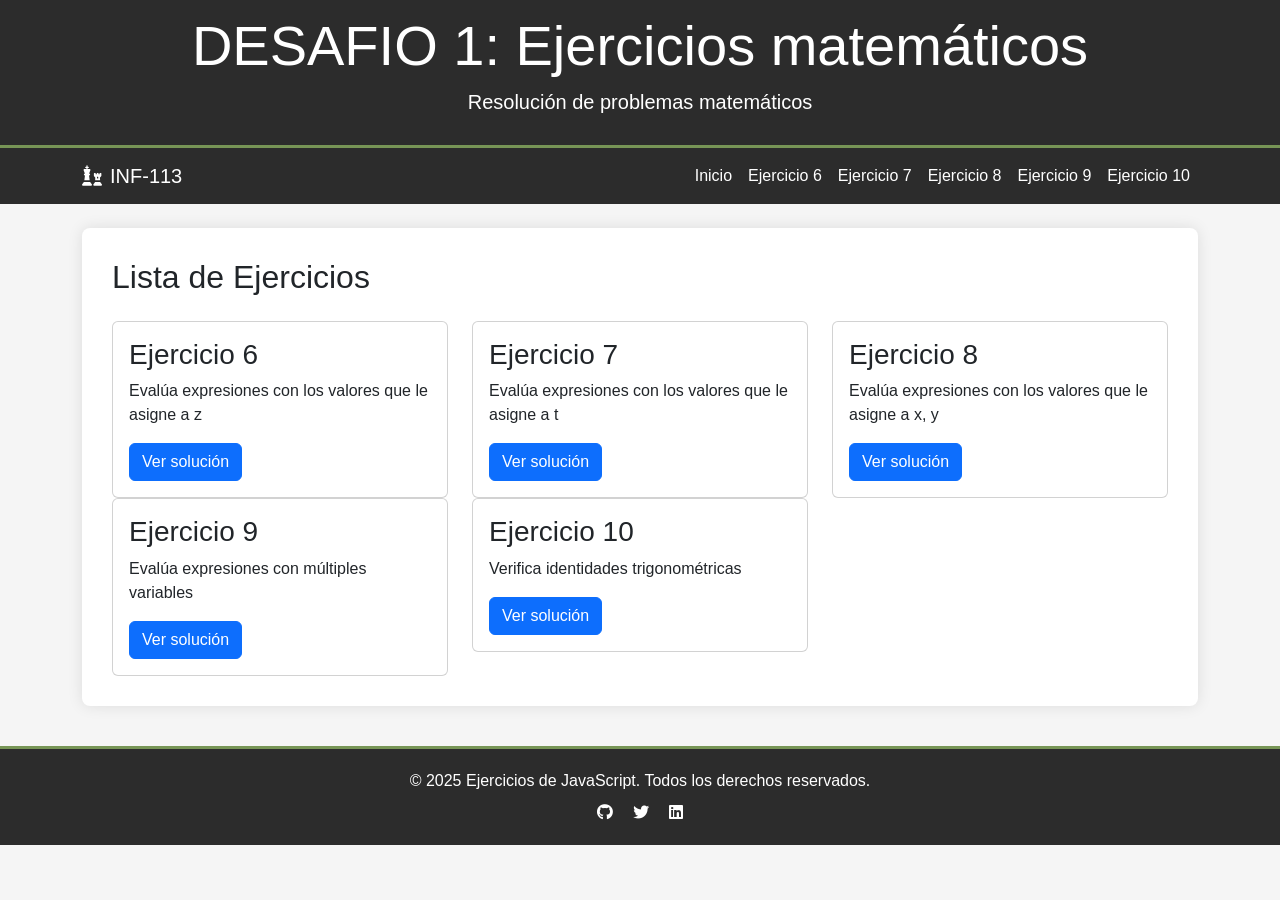
<file: index.html>
<!DOCTYPE html>
<html lang="es">
<head>
    <meta charset="UTF-8">
    <meta name="viewport" content="width=device-width, initial-scale=1.0">
    <title>Ejercicios de JavaScript</title>
    <link href="https://cdn.jsdelivr.net/npm/bootstrap@5.3.0/dist/css/bootstrap.min.css" rel="stylesheet">
    <link rel="stylesheet" href="https://cdnjs.cloudflare.com/ajax/libs/font-awesome/6.4.0/css/all.min.css">
    <link rel="stylesheet" href="css\estilos.css">
</head>
<body>
    <header class="header">
        <div class="container text-center">
            <h1 class="display-4">DESAFIO 1: Ejercicios matemáticos</h1>
            <p class="lead">Resolución de problemas matemáticos</p>
        </div>
    </header>

    <nav class="navbar navbar-expand-lg navbar-dark navbar-custom mb-4">
        <div class="container">
            <a class="navbar-brand" href="#">
                <i class="fas fa-chess me-2"></i>INF-113
            </a>
            <button class="navbar-toggler" type="button" data-bs-toggle="collapse" data-bs-target="#navbarNav">
                <span class="navbar-toggler-icon"></span>
            </button>
            <div class="collapse navbar-collapse" id="navbarNav">
                <ul class="navbar-nav ms-auto">
                    <li class="nav-item">
                        <a class="nav-link active" href="index.html">Inicio</a>
                    </li>
                    <li class="nav-item">
                        <a class="nav-link active" href="ejercicio6.html">Ejercicio 6</a>
                    </li>
                    <li class="nav-item">
                        <a class="nav-link active" href="ejercicio7.html">Ejercicio 7</a>
                    </li>
                    <li class="nav-item">
                        <a class="nav-link active" href="ejercicio8.html">Ejercicio 8</a>
                    </li>
                    <li class="nav-item">
                        <a class="nav-link active" href="ejercicio9.html">Ejercicio 9</a>
                    </li>
                    <li class="nav-item">
                        <a class="nav-link active" href="ejercicio10.html">Ejercicio 10</a>
                    </li>
                </ul>
            </div>
        </div>
    </nav>

    <main class="container">
        <section class="main-content">
            <h2 class="mb-4">Lista de Ejercicios</h2>
            <div class="row">
                <div class="col-md-6 col-lg-4">
                    <div class="card exercise-card">
                        <div class="card-body">
                            <h3 class="card-title">Ejercicio 6</h3>
                            <p class="card-text">Evalúa expresiones con los valores que le asigne a z</p>
                            <a href="ejercicio6.html" class="btn btn-primary">Ver solución</a>
                        </div>
                    </div>
                </div>
                <div class="col-md-6 col-lg-4">
                    <div class="card exercise-card">
                        <div class="card-body">
                            <h3 class="card-title">Ejercicio 7</h3>
                            <p class="card-text">Evalúa expresiones con los valores que le asigne a t</p>
                            <a href="ejercicio7.html" class="btn btn-primary">Ver solución</a>
                        </div>
                    </div>
                </div>
                <div class="col-md-6 col-lg-4">
                    <div class="card exercise-card">
                        <div class="card-body">
                            <h3 class="card-title">Ejercicio 8</h3>
                            <p class="card-text">Evalúa expresiones con los valores que le asigne a x, y</p>
                            <a href="ejercicio8.html" class="btn btn-primary">Ver solución</a>
                        </div>
                    </div>
                </div>
                <div class="col-md-6 col-lg-4">
                    <div class="card exercise-card">
                        <div class="card-body">
                            <h3 class="card-title">Ejercicio 9</h3>
                            <p class="card-text">Evalúa expresiones con múltiples variables</p>
                            <a href="ejercicio9.html" class="btn btn-primary">Ver solución</a>
                        </div>
                    </div>
                </div>
                <div class="col-md-6 col-lg-4">
                    <div class="card exercise-card">
                        <div class="card-body">
                            <h3 class="card-title">Ejercicio 10</h3>
                            <p class="card-text">Verifica identidades trigonométricas</p>
                            <a href="ejercicio10.html" class="btn btn-primary">Ver solución</a>
                        </div>
                    </div>
                </div>
            </div>
        </section>
    </main>

    <footer class="footer">
        <div class="container text-center">
            <p class="mb-0">© 2025 Ejercicios de JavaScript. Todos los derechos reservados.</p>
            <div class="mt-2">
                <a href="#" class="text-white mx-2"><i class="fab fa-github"></i></a>
                <a href="#" class="text-white mx-2"><i class="fab fa-twitter"></i></a>
                <a href="#" class="text-white mx-2"><i class="fab fa-linkedin"></i></a>
            </div>
        </div>
    </footer>

    <script src="https://cdn.jsdelivr.net/npm/bootstrap@5.3.0/dist/js/bootstrap.bundle.min.js"></script>
</body>
</html>
</file>
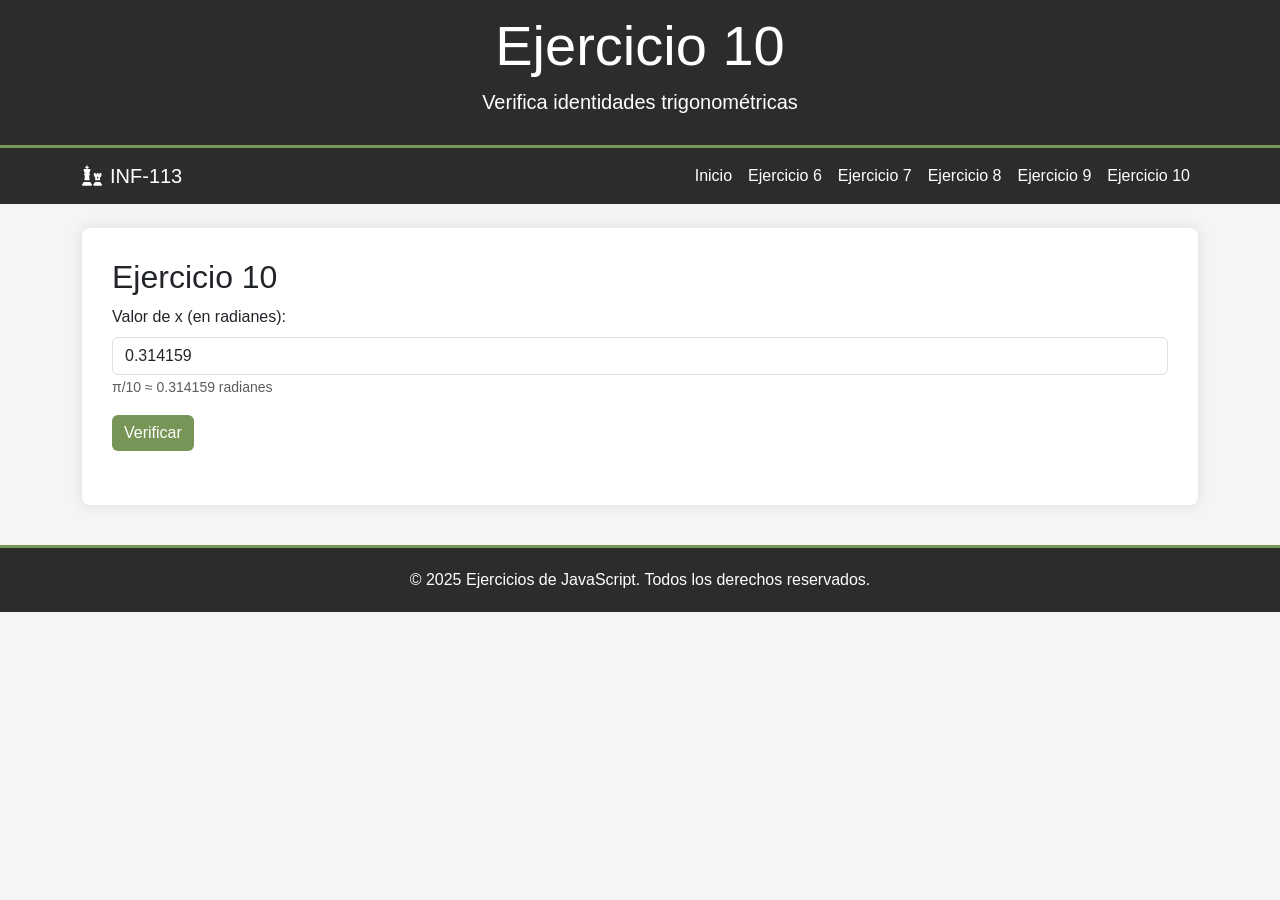
<file: ejercicio10.html>
<!DOCTYPE html>
<html lang="es">

<head>
    <meta charset="UTF-8">
    <meta name="viewport" content="width=device-width, initial-scale=1.0">
    <title>Ejercicio 10</title>
    <link href="https://cdn.jsdelivr.net/npm/bootstrap@5.3.0/dist/css/bootstrap.min.css" rel="stylesheet">
    <link rel="stylesheet" href="https://cdnjs.cloudflare.com/ajax/libs/font-awesome/6.4.0/css/all.min.css">
    <link rel="stylesheet" href="css\estilos.css">
</head>

<body>
    <header class="header">
        <div class="container text-center">
            <h1 class="display-4">Ejercicio 10</h1>
            <p class="lead">Verifica identidades trigonométricas</p>
        </div>
    </header>

    <nav class="navbar navbar-expand-lg navbar-dark navbar-custom mb-4">
        <div class="container">
            <a class="navbar-brand" href="index.html">
                <i class="fas fa-chess me-2"></i>INF-113
            </a>
            <button class="navbar-toggler" type="button" data-bs-toggle="collapse" data-bs-target="#navbarNav">
                <span class="navbar-toggler-icon"></span>
            </button>
            <div class="collapse navbar-collapse" id="navbarNav">
                <ul class="navbar-nav ms-auto">
                    <li class="nav-item">
                        <a class="nav-link" href="index.html">Inicio</a>
                    </li>
                    <li class="nav-item">
                        <a class="nav-link active" href="ejercicio6.html">Ejercicio 6</a>
                    </li>
                    <li class="nav-item">
                        <a class="nav-link active" href="ejercicio7.html">Ejercicio 7</a>
                    </li>
                    <li class="nav-item">
                        <a class="nav-link active" href="ejercicio8.html">Ejercicio 8</a>
                    </li>
                    <li class="nav-item">
                        <a class="nav-link active" href="ejercicio9.html">Ejercicio 9</a>
                    </li>
                    <li class="nav-item">
                        <a class="nav-link active" href="ejercicio10.html">Ejercicio 10</a>
                    </li>
                </ul>
            </div>
        </div>
    </nav>

    <main class="container">
        <section class="main-content">
            <h2>Ejercicio 10</h2>

            <form id="form-ejercicio10" class="mb-4">
                <div class="mb-3">
                    <label for="valor-x" class="form-label">Valor de x (en radianes):</label>
                    <input type="number" step="any" class="form-control" id="valor-x" value="0.314159" required>
                    <small class="text-muted">π/10 ≈ 0.314159 radianes</small>
                </div>
                <button type="submit" class="btn btn-custom">Verificar</button>
            </form>

            <div id="resultados"></div>
        </section>
    </main>

    <footer class="footer">
        <div class="container text-center">
            <p class="mb-0">© 2025 Ejercicios de JavaScript. Todos los derechos reservados.</p>
        </div>
    </footer>
    <script src="https://cdn.jsdelivr.net/npm/bootstrap@5.3.0/dist/js/bootstrap.bundle.min.js"></script>
    <script src="js\ejercicio10.js"></script>
</body>

</html>
</file>
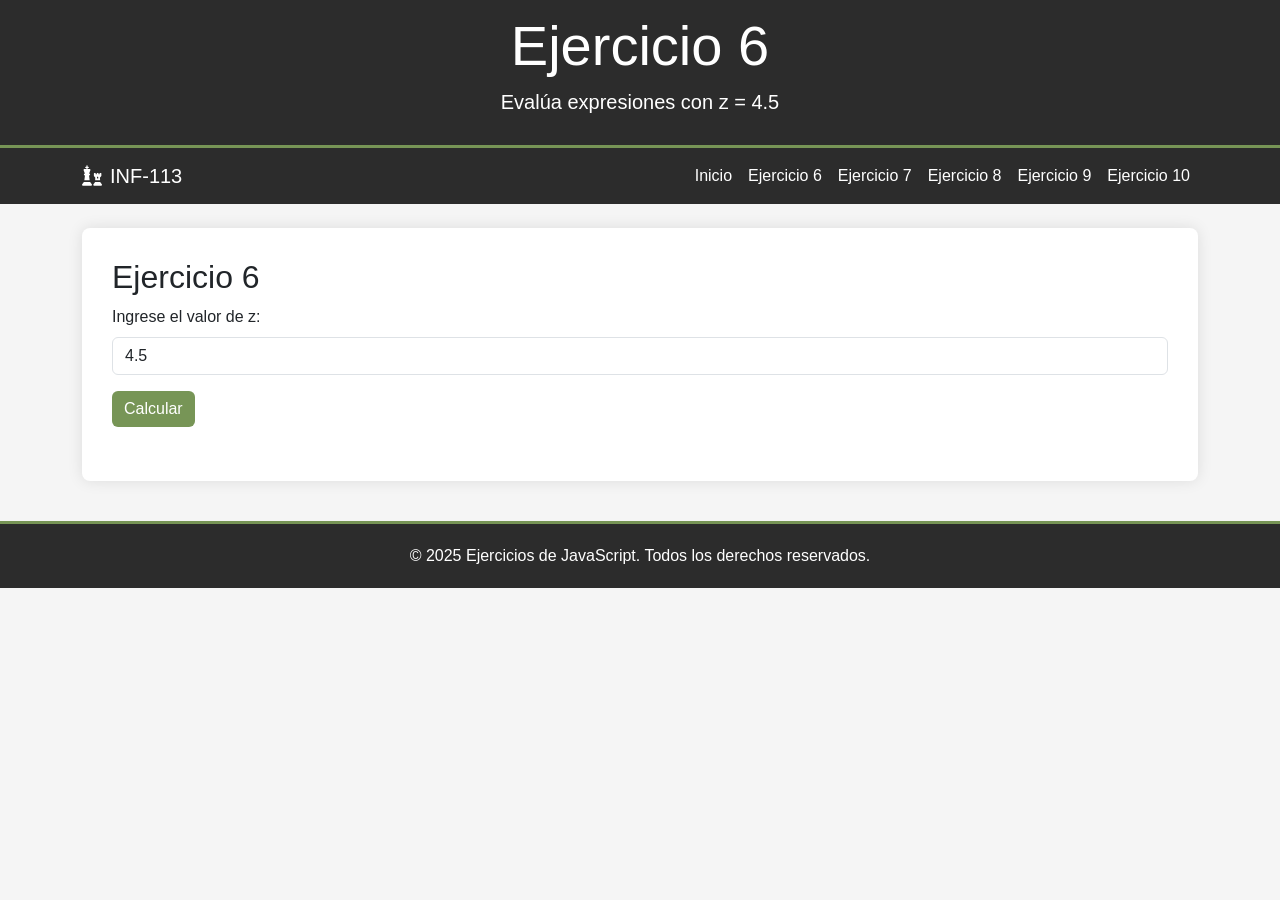
<file: ejercicio6.html>
<!DOCTYPE html>
<html lang="es">

<head>
    <meta charset="UTF-8">
    <meta name="viewport" content="width=device-width, initial-scale=1.0">
    <title>Ejercicio 6</title>
    <link href="https://cdn.jsdelivr.net/npm/bootstrap@5.3.0/dist/css/bootstrap.min.css" rel="stylesheet">
    <link rel="stylesheet" href="https://cdnjs.cloudflare.com/ajax/libs/font-awesome/6.4.0/css/all.min.css">
    <link rel="stylesheet" href="css\estilos.css">
</head>

<body>
    <header class="header">
        <div class="container text-center">
            <h1 class="display-4">Ejercicio 6</h1>
            <p class="lead">Evalúa expresiones con z = 4.5</p>
        </div>
    </header>

    <nav class="navbar navbar-expand-lg navbar-dark navbar-custom mb-4">
        <div class="container">
            <a class="navbar-brand" href="index.html">
                <i class="fas fa-chess me-2"></i>INF-113
            </a>
            <button class="navbar-toggler" type="button" data-bs-toggle="collapse" data-bs-target="#navbarNav">
                <span class="navbar-toggler-icon"></span>
            </button>
            <div class="collapse navbar-collapse" id="navbarNav">
                <ul class="navbar-nav ms-auto">
                    <li class="nav-item">
                        <a class="nav-link" href="index.html">Inicio</a>
                    </li>
                    <li class="nav-item">
                        <a class="nav-link active" href="ejercicio6.html">Ejercicio 6</a>
                    </li>
                    <li class="nav-item">
                        <a class="nav-link active" href="ejercicio7.html">Ejercicio 7</a>
                    </li>
                    <li class="nav-item">
                        <a class="nav-link active" href="ejercicio8.html">Ejercicio 8</a>
                    </li>
                    <li class="nav-item">
                        <a class="nav-link active" href="ejercicio9.html">Ejercicio 9</a>
                    </li>
                    <li class="nav-item">
                        <a class="nav-link active" href="ejercicio10.html">Ejercicio 10</a>
                    </li>
                </ul>
            </div>
        </div>
    </nav>

    <main class="container">
        <section class="main-content">
            <h2>Ejercicio 6</h2>

            <form id="form-ejercicio6" class="mb-4">
                <div class="mb-3">
                    <label for="valor-z" class="form-label">Ingrese el valor de z:</label>
                    <input type="number" step="any" class="form-control" id="valor-z" value="4.5" required>
                </div>
                <button type="submit" class="btn btn-custom">Calcular</button>
            </form>

            <div id="resultados"></div>
        </section>
    </main>

    <footer class="footer">
        <div class="container text-center">
            <p class="mb-0">© 2025 Ejercicios de JavaScript. Todos los derechos reservados.</p>
        </div>
    </footer>
    <script src="https://cdn.jsdelivr.net/npm/bootstrap@5.3.0/dist/js/bootstrap.bundle.min.js"></script>
    <script src="js\ejercicio6.js"></script>
</body>

</html>
</file>
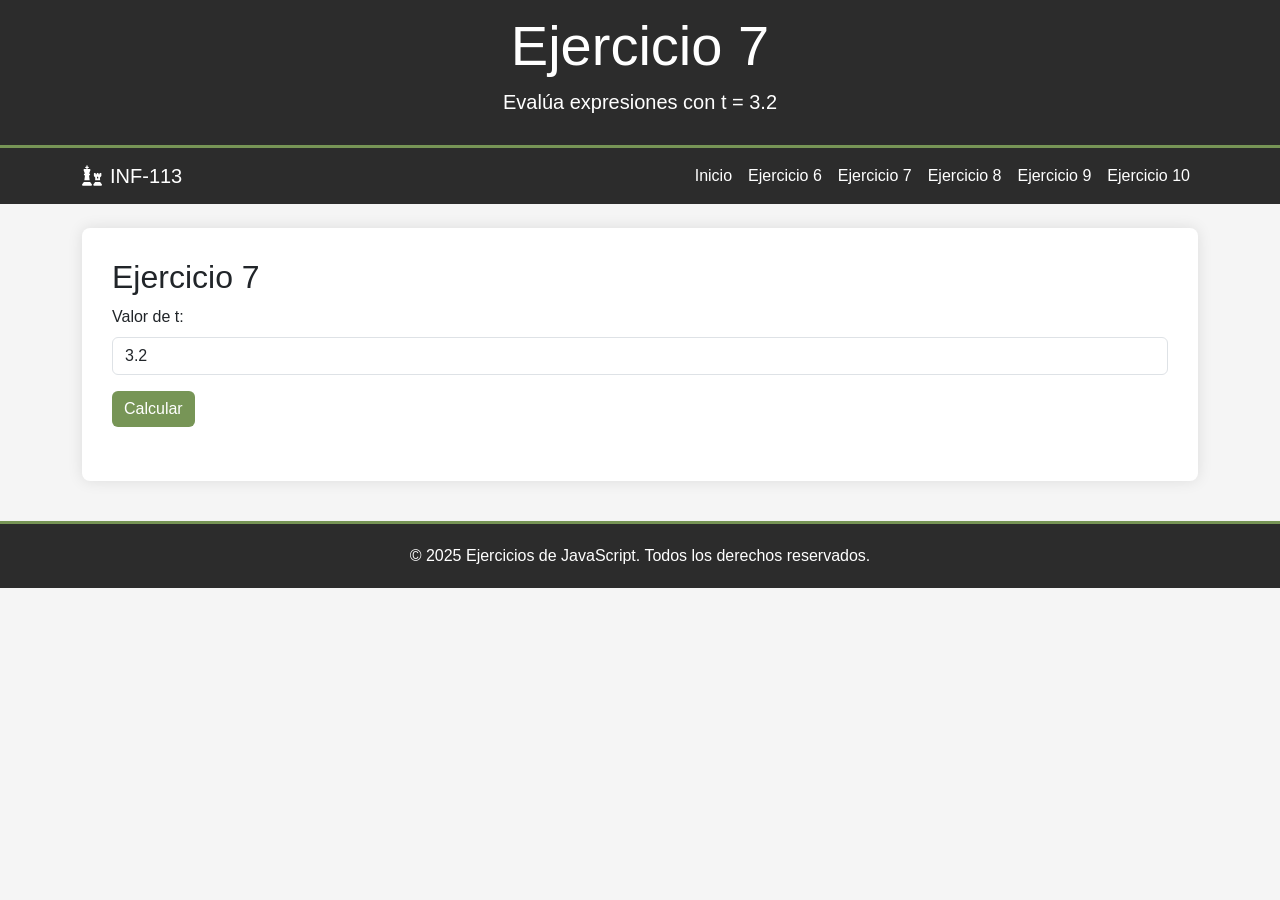
<file: ejercicio7.html>
<!DOCTYPE html>
<html lang="es">

<head>
    <meta charset="UTF-8">
    <meta name="viewport" content="width=device-width, initial-scale=1.0">
    <title>Ejercicio 7</title>
    <link href="https://cdn.jsdelivr.net/npm/bootstrap@5.3.0/dist/css/bootstrap.min.css" rel="stylesheet">
    <link rel="stylesheet" href="https://cdnjs.cloudflare.com/ajax/libs/font-awesome/6.4.0/css/all.min.css">
    <link rel="stylesheet" href="css\estilos.css">
</head>

<body>
    <header class="header">
        <div class="container text-center">
            <h1 class="display-4">Ejercicio 7</h1>
            <p class="lead">Evalúa expresiones con t = 3.2</p>
        </div>
    </header>

    <nav class="navbar navbar-expand-lg navbar-dark navbar-custom mb-4">
        <div class="container">
            <a class="navbar-brand" href="index.html">
                <i class="fas fa-chess me-2"></i>INF-113
            </a>
            <button class="navbar-toggler" type="button" data-bs-toggle="collapse" data-bs-target="#navbarNav">
                <span class="navbar-toggler-icon"></span>
            </button>
            <div class="collapse navbar-collapse" id="navbarNav">
                <ul class="navbar-nav ms-auto">
                    <li class="nav-item">
                        <a class="nav-link" href="index.html">Inicio</a>
                    </li>
                    <li class="nav-item">
                        <a class="nav-link active" href="ejercicio6.html">Ejercicio 6</a>
                    </li>
                    <li class="nav-item">
                        <a class="nav-link active" href="ejercicio7.html">Ejercicio 7</a>
                    </li>
                    <li class="nav-item">
                        <a class="nav-link active" href="ejercicio8.html">Ejercicio 8</a>
                    </li>
                    <li class="nav-item">
                        <a class="nav-link active" href="ejercicio9.html">Ejercicio 9</a>
                    </li>
                    <li class="nav-item">
                        <a class="nav-link active" href="ejercicio10.html">Ejercicio 10</a>
                    </li>
                </ul>
            </div>
        </div>
    </nav>

    <main class="container">
        <section class="main-content">
            <h2>Ejercicio 7</h2>

            <form id="form-ejercicio7" class="mb-4">
                <div class="mb-3">
                    <label for="valor-t" class="form-label">Valor de t:</label>
                    <input type="number" step="any" class="form-control" id="valor-t" value="3.2" required>
                </div>
                <button type="submit" class="btn btn-custom">Calcular</button>
            </form>

            <div id="resultados"></div>
        </section>
    </main>

    <footer class="footer">
        <div class="container text-center">
            <p class="mb-0">© 2025 Ejercicios de JavaScript. Todos los derechos reservados.</p>
        </div>
    </footer>
    <script src="https://cdn.jsdelivr.net/npm/bootstrap@5.3.0/dist/js/bootstrap.bundle.min.js"></script>
    <script src="js\ejercicio7.js"></script>
</body>

</html>
</file>
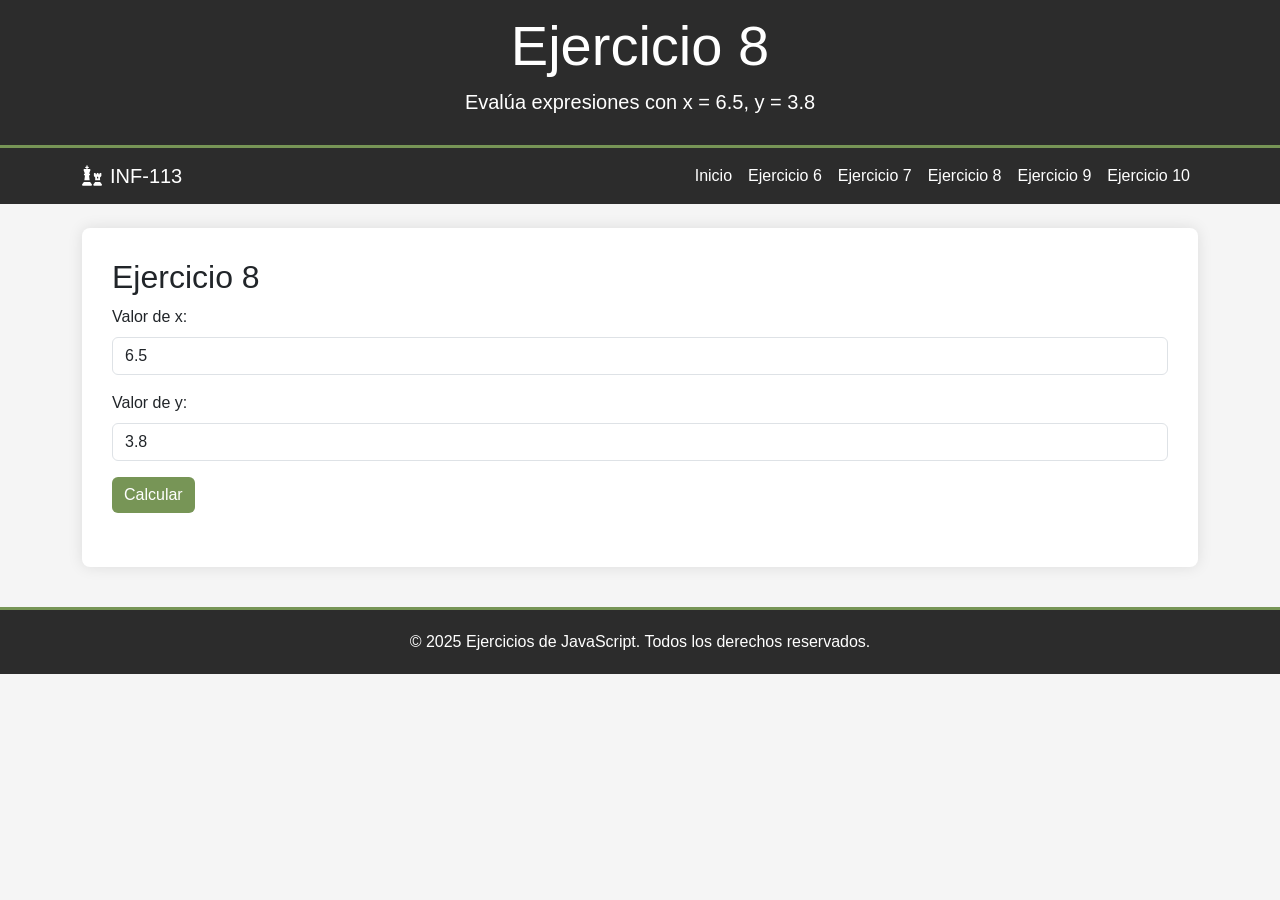
<file: ejercicio8.html>
<!DOCTYPE html>
<html lang="es">

<head>
    <meta charset="UTF-8">
    <meta name="viewport" content="width=device-width, initial-scale=1.0">
    <title>Ejercicio 8</title>
    <link href="https://cdn.jsdelivr.net/npm/bootstrap@5.3.0/dist/css/bootstrap.min.css" rel="stylesheet">
    <link rel="stylesheet" href="https://cdnjs.cloudflare.com/ajax/libs/font-awesome/6.4.0/css/all.min.css">
    <link rel="stylesheet" href="css\estilos.css">
</head>

<body>
    <header class="header">
        <div class="container text-center">
            <h1 class="display-4">Ejercicio 8</h1>
            <p class="lead">Evalúa expresiones con x = 6.5, y = 3.8</p>
        </div>
    </header>

    <nav class="navbar navbar-expand-lg navbar-dark navbar-custom mb-4">
        <div class="container">
            <a class="navbar-brand" href="index.html">
                <i class="fas fa-chess me-2"></i>INF-113
            </a>
            <button class="navbar-toggler" type="button" data-bs-toggle="collapse" data-bs-target="#navbarNav">
                <span class="navbar-toggler-icon"></span>
            </button>
            <div class="collapse navbar-collapse" id="navbarNav">
                <ul class="navbar-nav ms-auto">
                    <li class="nav-item">
                        <a class="nav-link" href="index.html">Inicio</a>
                    </li>
                    <li class="nav-item">
                        <a class="nav-link active" href="ejercicio6.html">Ejercicio 6</a>
                    </li>
                    <li class="nav-item">
                        <a class="nav-link active" href="ejercicio7.html">Ejercicio 7</a>
                    </li>
                    <li class="nav-item">
                        <a class="nav-link active" href="ejercicio8.html">Ejercicio 8</a>
                    </li>
                    <li class="nav-item">
                        <a class="nav-link active" href="ejercicio9.html">Ejercicio 9</a>
                    </li>
                    <li class="nav-item">
                        <a class="nav-link active" href="ejercicio10.html">Ejercicio 10</a>
                    </li>
                </ul>
            </div>
        </div>
    </nav>

    <main class="container">
        <section class="main-content">
            <h2>Ejercicio 8</h2>

            <form id="form-ejercicio8" class="mb-4">
                <div class="mb-3">
                    <label for="valor-x" class="form-label">Valor de x:</label>
                    <input type="number" step="any" class="form-control" id="valor-x" value="6.5" required>
                </div>
                <div class="mb-3">
                    <label for="valor-y" class="form-label">Valor de y:</label>
                    <input type="number" step="any" class="form-control" id="valor-y" value="3.8" required>
                </div>
                <button type="submit" class="btn btn-custom">Calcular</button>
            </form>

            <div id="resultados"></div>
        </section>
    </main>

    <footer class="footer">
        <div class="container text-center">
            <p class="mb-0">© 2025 Ejercicios de JavaScript. Todos los derechos reservados.</p>
        </div>
    </footer>
    <script src="https://cdn.jsdelivr.net/npm/bootstrap@5.3.0/dist/js/bootstrap.bundle.min.js"></script>
    <script src="js\ejercicio8.js"></script>
</body>

</html>
</file>
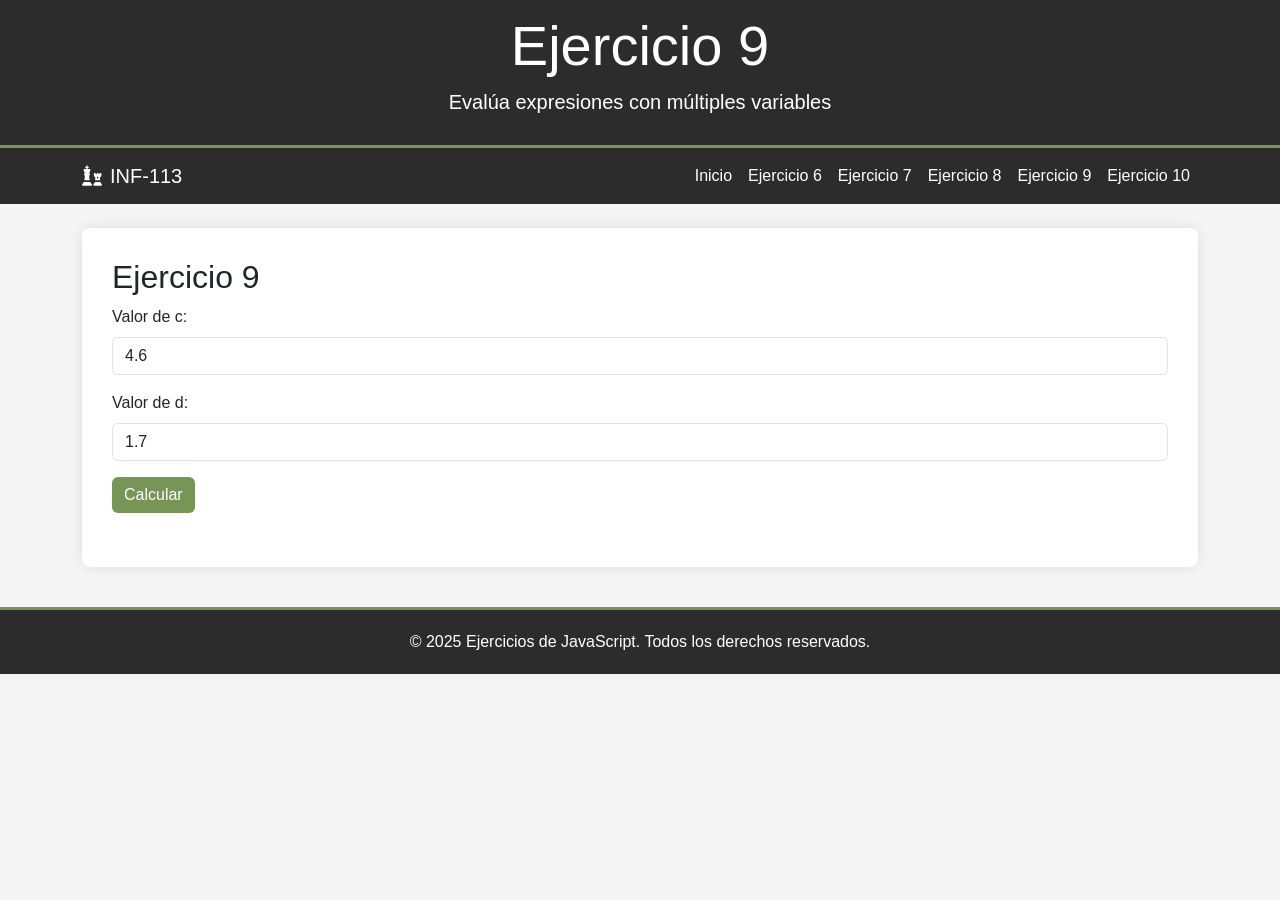
<file: ejercicio9.html>
<!DOCTYPE html>
<html lang="es">

<head>
    <meta charset="UTF-8">
    <meta name="viewport" content="width=device-width, initial-scale=1.0">
    <title>Ejercicio 9</title>
    <link href="https://cdn.jsdelivr.net/npm/bootstrap@5.3.0/dist/css/bootstrap.min.css" rel="stylesheet">
    <link rel="stylesheet" href="https://cdnjs.cloudflare.com/ajax/libs/font-awesome/6.4.0/css/all.min.css">
    <link rel="stylesheet" href="css\estilos.css">
</head>

<body>
    <header class="header">
        <div class="container text-center">
            <h1 class="display-4">Ejercicio 9</h1>
            <p class="lead">Evalúa expresiones con múltiples variables</p>
        </div>
    </header>

    <nav class="navbar navbar-expand-lg navbar-dark navbar-custom mb-4">
        <div class="container">
            <a class="navbar-brand" href="index.html">
                <i class="fas fa-chess me-2"></i>INF-113
            </a>
            <button class="navbar-toggler" type="button" data-bs-toggle="collapse" data-bs-target="#navbarNav">
                <span class="navbar-toggler-icon"></span>
            </button>
            <div class="collapse navbar-collapse" id="navbarNav">
                <ul class="navbar-nav ms-auto">
                    <li class="nav-item">
                        <a class="nav-link" href="index.html">Inicio</a>
                    </li>
                    <li class="nav-item">
                        <a class="nav-link active" href="ejercicio6.html">Ejercicio 6</a>
                    </li>
                    <li class="nav-item">
                        <a class="nav-link active" href="ejercicio7.html">Ejercicio 7</a>
                    </li>
                    <li class="nav-item">
                        <a class="nav-link active" href="ejercicio8.html">Ejercicio 8</a>
                    </li>
                    <li class="nav-item">
                        <a class="nav-link active" href="ejercicio9.html">Ejercicio 9</a>
                    </li>
                    <li class="nav-item">
                        <a class="nav-link active" href="ejercicio10.html">Ejercicio 10</a>
                    </li>
                </ul>
            </div>
        </div>
    </nav>

    <main class="container">
        <section class="main-content">
            <h2>Ejercicio 9</h2>

            <form id="form-ejercicio9" class="mb-4">
                <div class="mb-3">
                    <label for="valor-c" class="form-label">Valor de c:</label>
                    <input type="number" step="any" class="form-control" id="valor-c" value="4.6" required>
                </div>
                <div class="mb-3">
                    <label for="valor-d" class="form-label">Valor de d:</label>
                    <input type="number" step="any" class="form-control" id="valor-d" value="1.7" required>
                </div>
                <button type="submit" class="btn btn-custom">Calcular</button>
            </form>

            <div id="resultados"></div>
        </section>
    </main>

    <footer class="footer">
        <div class="container text-center">
            <p class="mb-0">© 2025 Ejercicios de JavaScript. Todos los derechos reservados.</p>
        </div>
    </footer>
    <script src="https://cdn.jsdelivr.net/npm/bootstrap@5.3.0/dist/js/bootstrap.bundle.min.js"></script>
    <script src="js\ejercicio9.js"></script>
</body>

</html>
</file>
